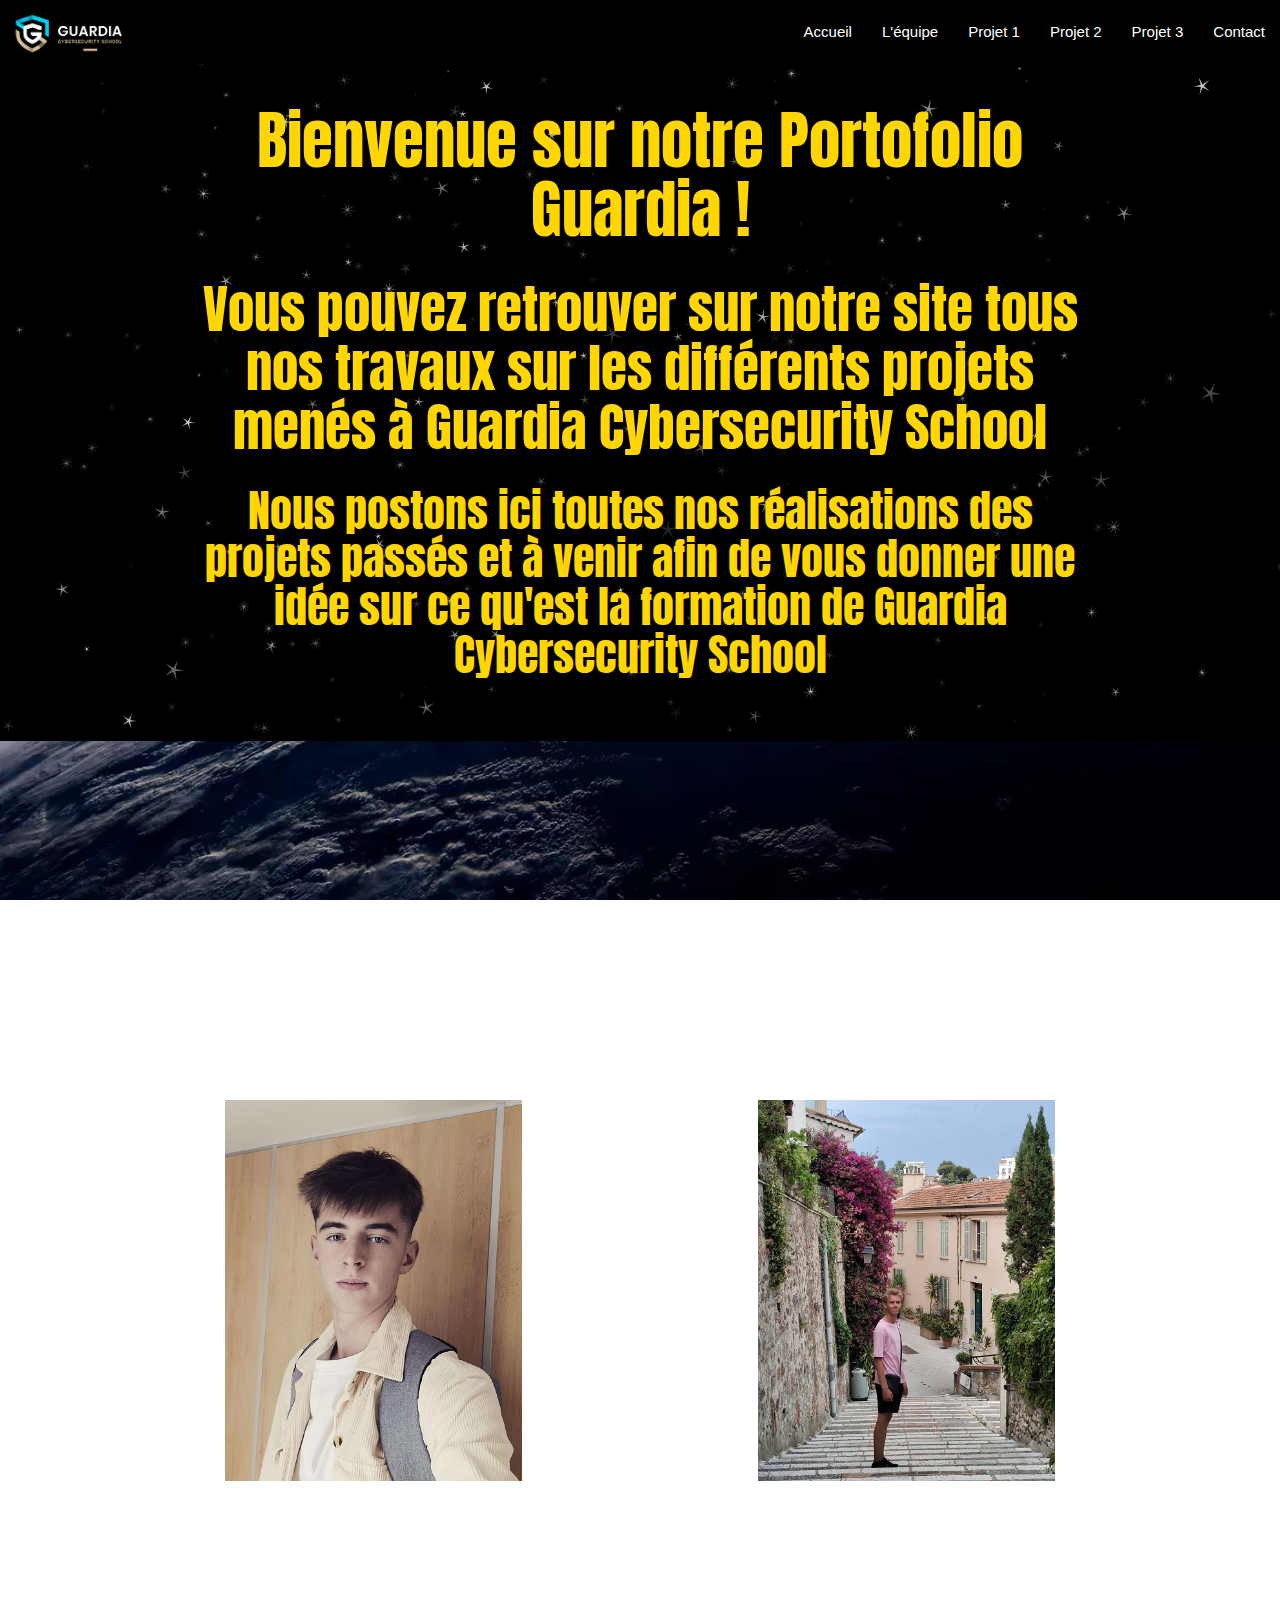
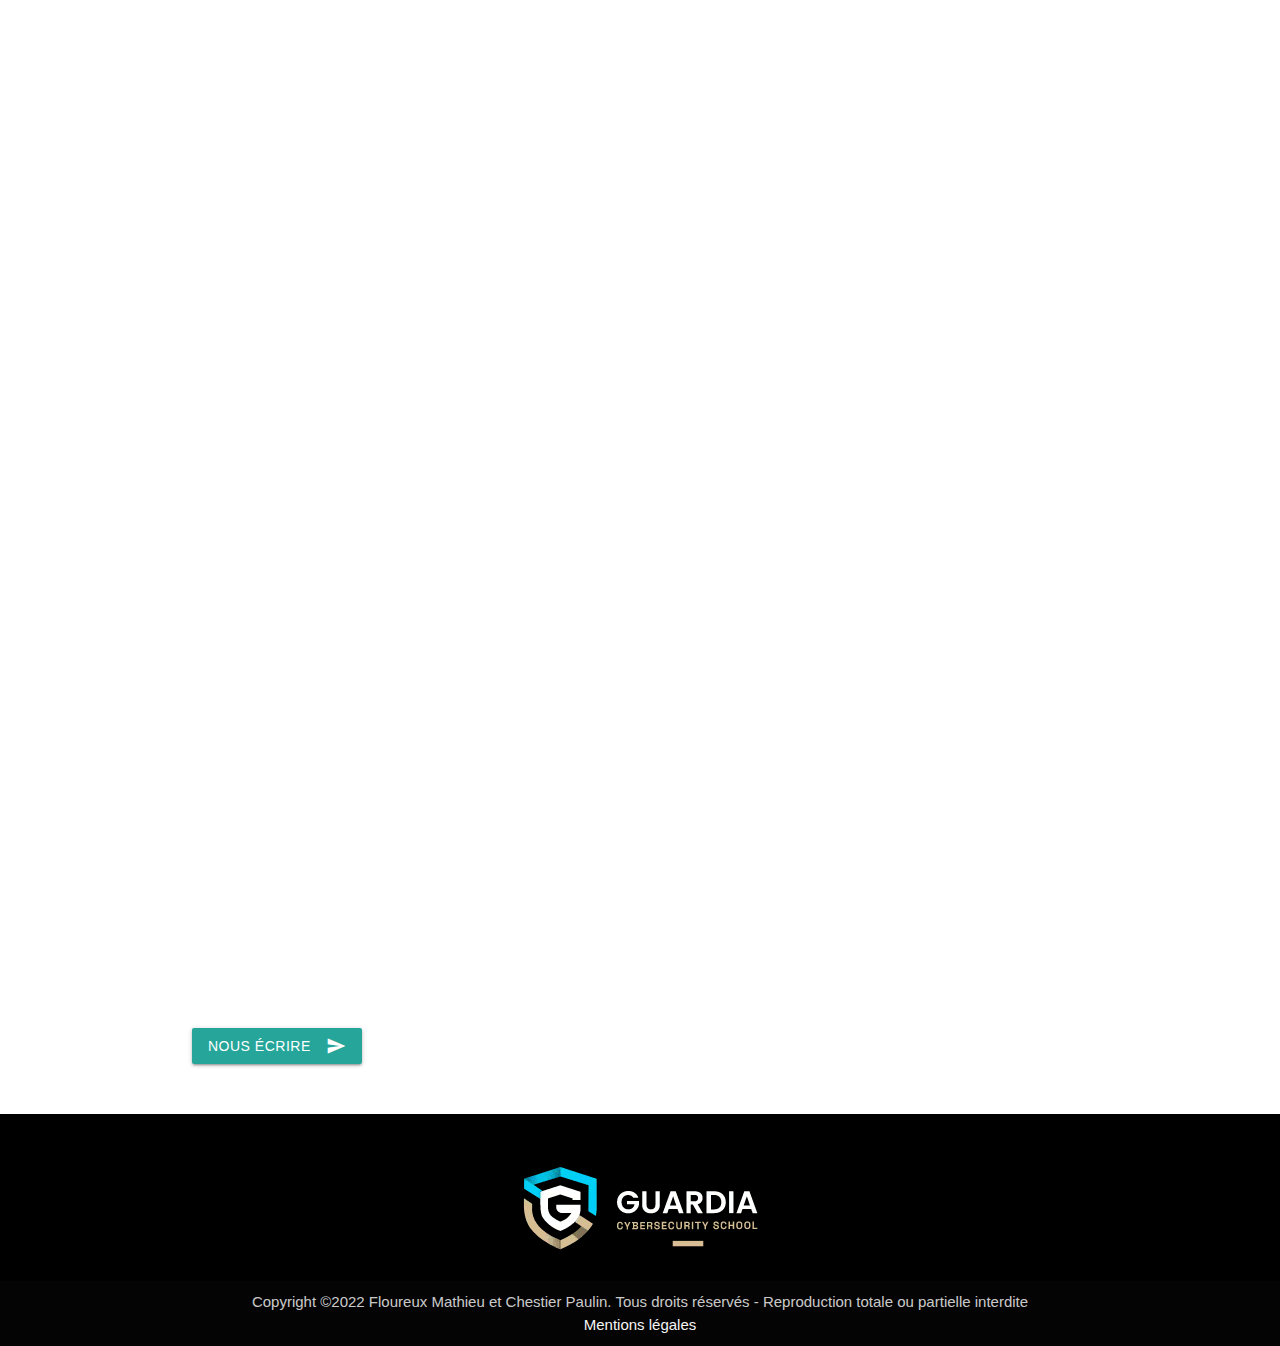
<file: html/index.html>
<!DOCTYPE html>
  <html lang="fr" dir="ltr">
    <head>
      <meta charset="UTF-8">
      <!--Import Google Icon Font-->
      <link href="https://fonts.googleapis.com/icon?family=Material+Icons" rel="stylesheet">
      <!--Import materialize.css-->
      <link type="text/css" rel="stylesheet" href="../css/materialize.css">
      <link rel="stylesheet" href="../css/style.css">
      <!--Let browser know website is optimized for mobile-->
      <meta name="viewport" content="width=device-width, initial-scale=1.0">
      <!--Google Font-->
      <link rel="preconnect" href="https://fonts.googleapis.com">
      <link rel="preconnect" href="https://fonts.gstatic.com" crossorigin>
      <link href="https://fonts.googleapis.com/css2?family=Passion+One&family=Prompt:wght@500&family=Rubik+Glitch&family=Secular+One&display=swap" rel="stylesheet">
      <link rel="stylesheet" href="https://cdnjs.cloudflare.com/ajax/libs/animate.css/4.1.1/animate.min.css">
      <link href="https://fonts.googleapis.com/css2?family=Anton&family=Passion+One&family=Prompt:wght@500&family=Rubik+Glitch&family=Secular+One&display=swap" rel="stylesheet">
      <title>Portofolio Guardia Cybersecurity School</title>
      <link rel="shortcut icon" href="../images/onglet.jpg">
    </head>

    <body>

      <!--Barre de navigation-->

      <div class="navbar-fixed">
        <nav>
          <div class="nav-wrapper">
            <a href="https://guardia.school/" target="_blank" class="brand-logo">
              <img src="../images/logo.png" alt="Logo Guardia Cybersecurity School">
            </a>
            <a href="#" data-target="mobile-demo" class="sidenav-trigger">
              <i class="material-icons">menu</i>
            </a>
            <ul class="right hide-on-med-and-down">
              <li>
                <a href="#scroll1">
                  Accueil
                </a>
              </li>
              <li>
                <a href="#scroll2">
                  L'équipe
                </a>
              </li>
              <li>
                <a href="../html/Projet1.html">
                  Projet 1
                </a>
              </li>
              <li>
                <a href="../html/Projet2.html">
                  Projet 2
                </a>
              </li>
              <li>
                <a href="../html/Projet3.html">
                  Projet 3
                </a>
              </li>
              <li>
                <a href="#scroll3">
                  Contact
                </a>
              </li>
            </ul>
          </div>
        </nav>
      </div>
      <ul class="sidenav" id="mobile-demo">
        <li>
          <a href="#scroll1">
            Accueil
          </a>
        </li>
        <li>
          <a href="#scroll2">
            L'équipe
          </a>
        </li>
        <li>
          <a href="../html/Projet1.html">
            Projet 1
          </a>
        </li>
        <li>
          <a href="../html/Projet2.html">
            Projet 2
          </a>
        </li>
        <li>
          <a href="../html/Projet3.html">
            Projet 3
          </a>
        </li>
        <li>
          <a href="#scroll3">
            Contact
          </a>
        </li>
      </ul>
      <!--Fin de la Barre de navigation-->

      <!--Contenu de la page : Partie 1 : Acceuil-->

      <div id="scroll1" class="home">
        <div class="container">
          <div class="font-effect-three-dimensional animate__animated animate__bounce animate__flipInX">
            <h1>
              Bienvenue sur notre Portofolio Guardia !
            </h1>
            <h2>
              Vous pouvez retrouver sur notre site tous nos travaux sur les différents projets menés à Guardia Cybersecurity School
            </h2>
            <h3>
              Nous postons ici toutes nos réalisations des projets passés et à venir afin de vous donner une idée sur ce qu'est la formation de Guardia Cybersecurity School
            </h3>
          </div>
          <br>
          <br>
        </div>
      </div>
      <!--Fin de la Partie 1-->

      <!--Contenu de la page : Partie 2 : L'équipe-->

      <div id="scroll2" class="team">
        <div class="title">
          <h2>
           Présentation de notre duo ABERRANT
          </h2>
        </div>
        <div class="row">
          <div class="col s6 m5 l3 offset-l2">
            <div class="paulin-mathieu">
              <img class="responsive-img" src="../images/paulin.jpg" onmouseover="this.src='../images/darkvador.jpg'" onmouseout="this.src='../images/paulin.jpg'" alt="Etudiant à Guardia Cybersecurity School">
              <p>
                Salut, je m'appelle Paulin Chestier et j'ai intégré Guardia Cybersecurity School en Octobre 2022 en première année de Bachelor. J'ai obtenu un BAC STI2D option SIN. Etant passionné de cybersécurité depuis de nombreuses années, j'ai
                décidé de me lancer dans cette voie. Après l'obtention de mon Bachelor, je souhaite poursuivre mes études en intégrant le Master of Science de chez Guardia.
                Ce parcours d'étude me permettrais de m'ouvrir au monde de la cyber en exerçant le métier d'hacker éthique.
              </p>
            </div>
          </div>
          <div class="col s6 m5 l3 offset-l2">
            <div class="paulin-mathieu">
              <img class="responsive-img" src="../images/mathieu.jpg" onmouseover="this.src='../images/Obiwan.jpg'" onmouseout="this.src='../images/mathieu.jpg'" alt="Etudiant à Guardia Cybersecurity School">
              <p>
                Salut, moi c'est Mathieu Floureux et j'ai intégré Guardia Cybersecurity School en Octobre 2022 en première année. J'ai un bac général, spécialités SES et Mathématiques. D'abord attiré par des études de commerce, j'ai finalement pris la décision de commencer des études dans le domaine de l'informatique et plus précisément en cybersécurité car c'est quelque chose qui m'a toujours fasciné et intéressé. Je souhaite obtenir un bachelor au bout de 3 années de formation puis un master en cybersécurité après 2 années supplémentaires à Guardia. Ce diplôme me permettrait de devenir pentester.
              </p>
            </div>
          </div>
        </div>
      </div>
      <!--Fin du contenu de la Partie 2-->

      <!--Contenu de la page : Partie 3 : Contact-->

      <div id="scroll3" class="contact">
        <div class="container">
          <div class="title">
            <h2>
              Contactez-nous !
            </h2>
            <h3>
              Notre équipe est à votre disposition pour répondre à toutes vos questions.
              N'hésitez donc pas à nous solliciter !
            </h3>
          </div>
          <div class="txt">
            <h4>
              Adresse
              <i class="small material-icons left">location_on</i>
            </h4>
            <p>
              Guardia Cybersecurity School
              <br>
              50 rue de Marseille
              <br>
              69007 LYON
            </p>
            <h4>
              Téléphone
              <i class="small material-icons left">local_phone</i>
            </h4>
            <p>
              +33 (0)6 70 49 73 78
              <br>
              +33 (0)7 88 69 60 04
            </p>
            <h4>
              Adresse e-mail
              <i class="small material-icons left">email</i>
            </h4>
            <p>
              pchestier@guardiaschool.fr
              <br>
              mfloureux@guardiaschool.fr
            </p>
            <div class="send">
              <button data-target="modal1" class="btn modal-trigger">
                Nous écrire
                <i class="material-icons right">send</i>
              </button>
              <div id="modal1" class="modal">
                <div class="modal-content">
                  <h4 class="fdc">Formulaire de Contact</h4>
                  <div class="row">
                    <form class="col s12">
                      <div class="row">
                        <div class="input-field col s6">
                          <input id="first_name" type="text" class="validate">
                          <label for="first_name">Prénom</label>
                        </div>
                        <div class="input-field col s6">
                          <input id="last_name" type="text" class="validate">
                          <label for="last_name">Nom</label>
                        </div>
                      </div>
                      <div class="row">
                        <div class="input-field col s12">
                          <input id="email" type="text" class="validate">
                          <label for="email">E-Mail</label>
                        </div>
                      </div>
                      <div class="row">
                        <div class="input-field col s12">
                          <input id="content" type="text" class="validate">
                          <label for="content">Message</label>
                        </div>
                      </div>
                    </form>
                  </div>
                </div>
                <div class="modal-footer">
                  <a href="#!" class="modal-close waves-effect waves-green btn-flat">Envoyer</a>
                </div>
              </div>
            </div>
          </div>
          <div class="map">
            <iframe src="https://www.google.com/maps/embed?pb=!1m18!1m12!1m3!1d2783.9923495010776!2d4.837179516210201!3d45.75129932226!2m3!1f0!2f0!3f0!3m2!1i1024!2i768!4f13.1!3m3!1m2!1s0x47f4eba84a581489%3A0x9a9dd43fcb553ea1!2sGuardia%20Cybersecurity%20School%20%3A%20%C3%A9cole%20de%20cybers%C3%A9curit%C3%A9!5e0!3m2!1sfr!2sfr!4v1669257763383!5m2!1sfr!2sfr" width="600" height="450" style="border:0;" allowfullscreen="" loading="lazy" referrerpolicy="no-referrer-when-downgrade">
            </iframe>
          </div>
        </div>
      </div>
      <!--Fin de la Partie 3-->

      <!--Pied de Page-->

      <footer class="page-footer">
        <div class="container">
          <a href="https://guardia.school/" target="_blank">
            <img src="../images/logo.png" alt="Logo Guardia Cybersecurity School">
          </a>
        </div>
        <div class="footer-copyright">
          <div class="container">
            Copyright ©2022 Floureux Mathieu et Chestier Paulin. Tous droits réservés - Reproduction totale ou partielle interdite
            <br>
            <a class="grey-text text-lighten-4 center" href="https://youtu.be/ptw2FLKXDQE" target="_blank">
              Mentions légales
            </a>
          </div>
        </div>
      </footer>
      <!--Fin du Pied de Page-->

      <!--JavaScript at end of body for optimized loading-->
      <script src="../js/jqueryjsmin.js"></script>
      <script src="../js/materialize.min.js"></script>
      <script src="../js/script.js"></script>
    </body>
  </html>
</file>
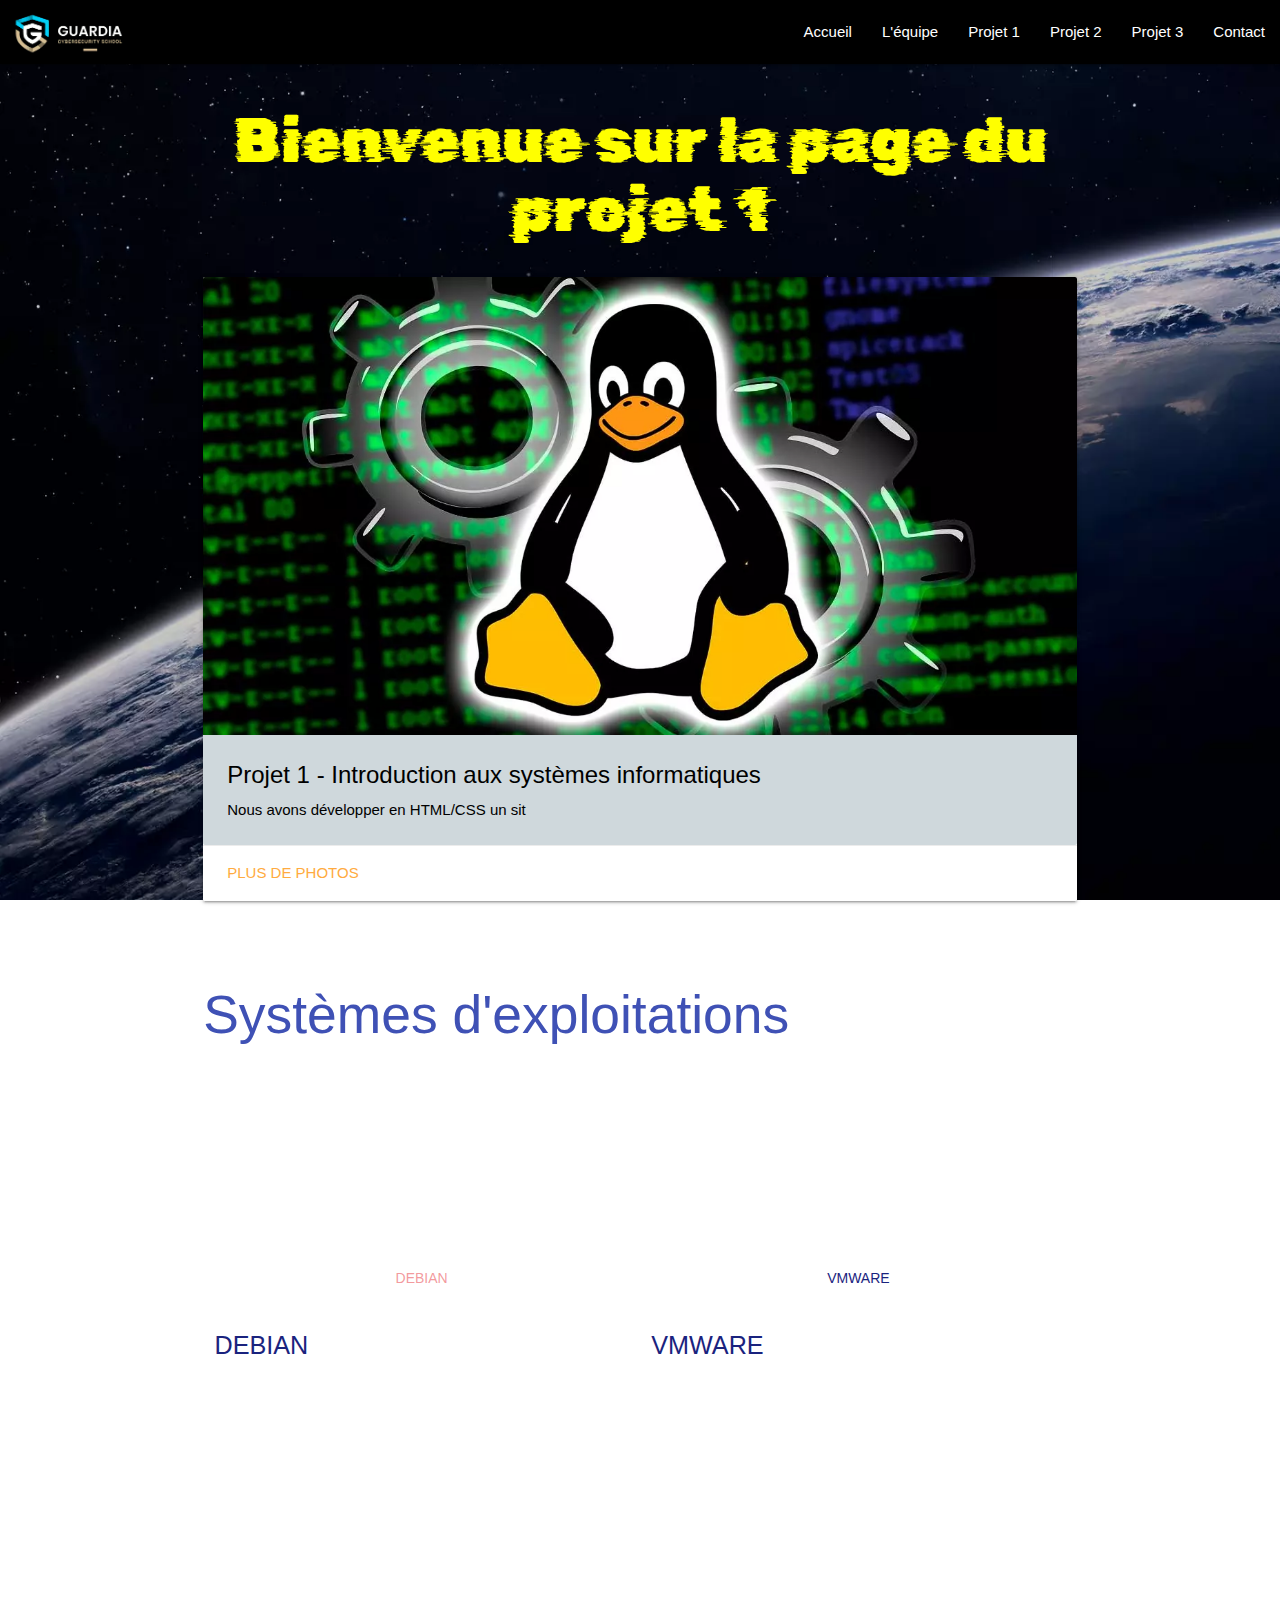
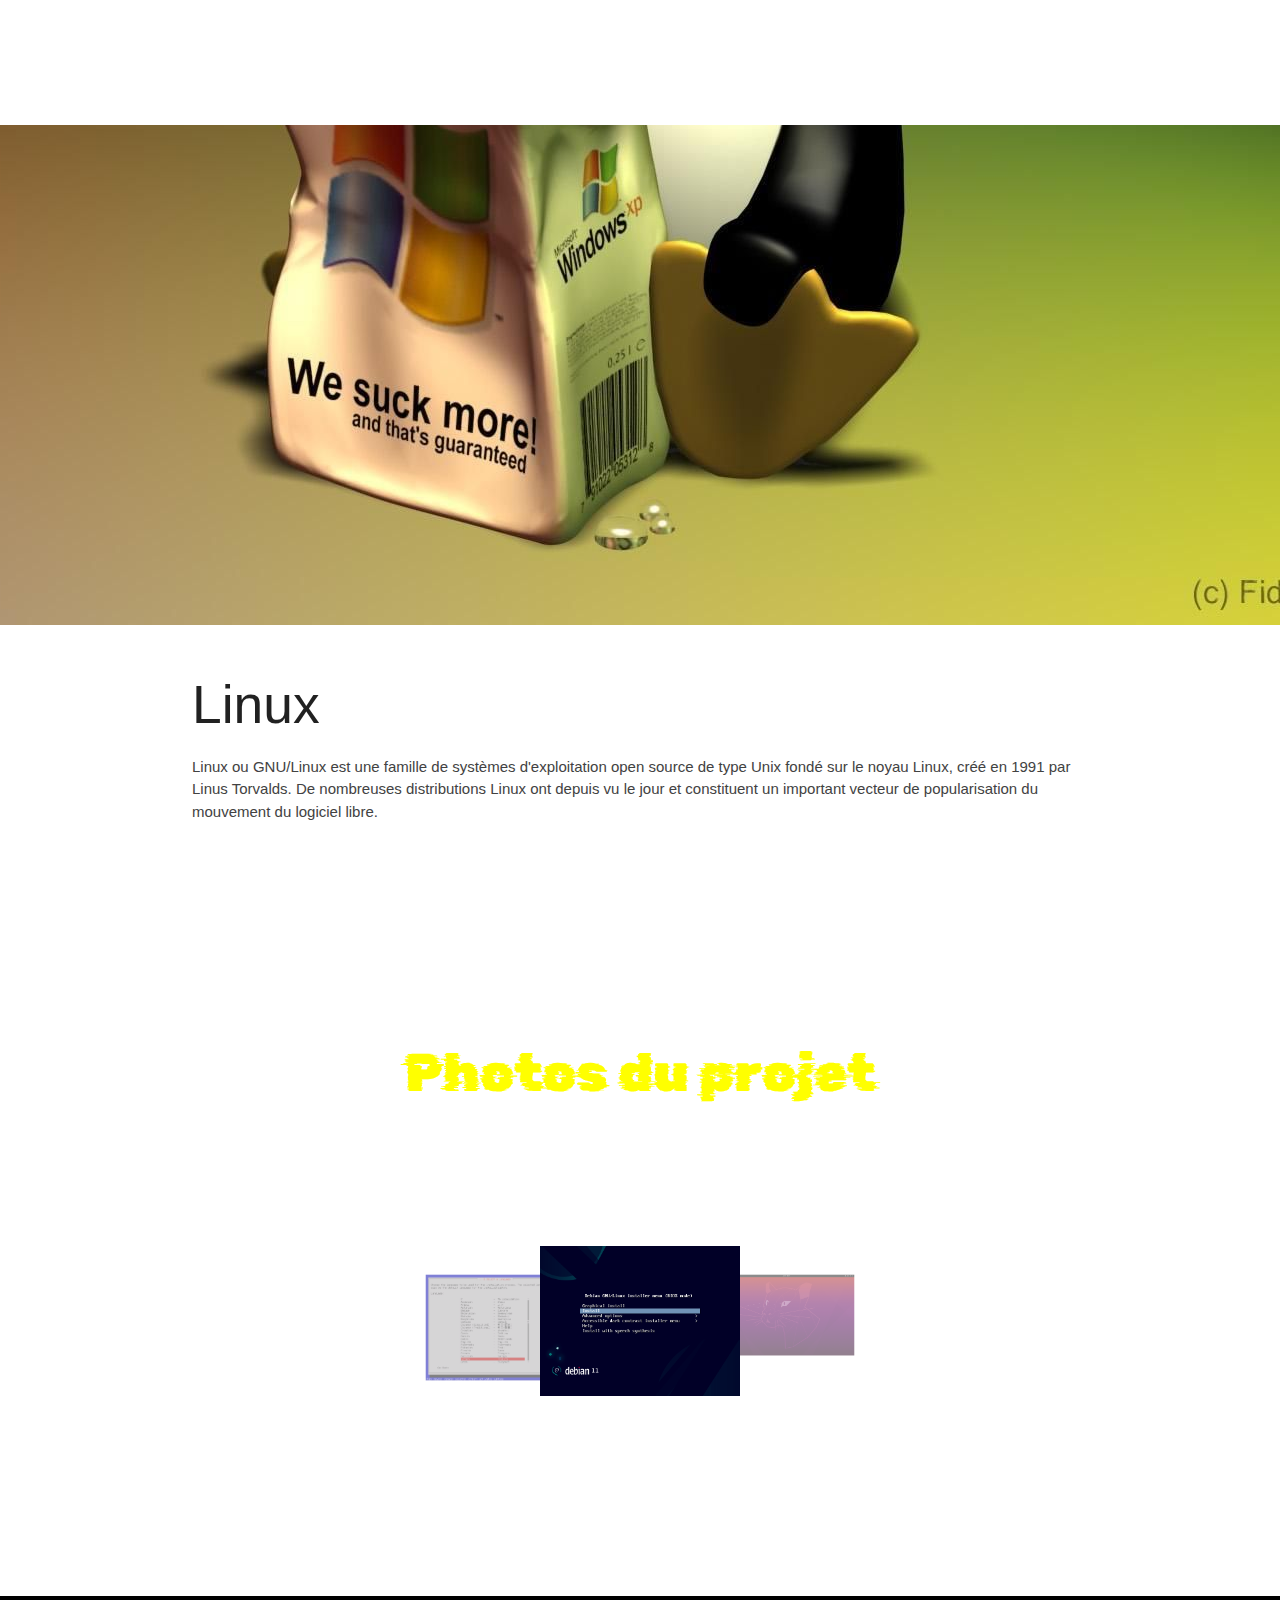
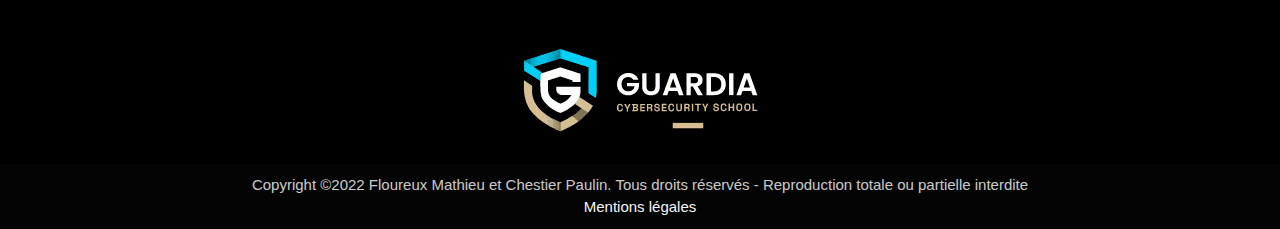
<file: html/Projet1.html>
<!DOCTYPE html>
<html lang="fr" dir="ltr">
  <head>
    <meta charset="UTF-8">
    <!--Import Google Icon Font-->
    <link href="https://fonts.googleapis.com/icon?family=Material+Icons" rel="stylesheet">
    <!--Import materialize.css-->
    <link type="text/css" rel="stylesheet" href="../css/materialize.css">
    <link rel="stylesheet" href="../css/projet.css">
    <!--Let browser know website is optimized for mobile-->
    <meta name="viewport" content="width=device-width, initial-scale=1.0">
    <!--Google Font-->
    <link rel="preconnect" href="https://fonts.googleapis.com">
    <link rel="preconnect" href="https://fonts.gstatic.com" crossorigin>
    <link href="https://fonts.googleapis.com/css2?family=Passion+One&family=Rubik+Glitch&family=Secular+One&display=swap" rel="stylesheet">
    <link rel="stylesheet" href="https://cdnjs.cloudflare.com/ajax/libs/animate.css/4.1.1/animate.min.css">
    <title>Projet 1 Guardia Cybersecurity School</title>
    <link rel="shortcut icon" href="../images/onglet.jpg">
  </head>

  <body>

    <!--Barre de navigation-->

    <div class="navbar-fixed">
      <nav>
        <div class="nav-wrapper">
          <a href="https://guardia.school/" target="_blank" class="brand-logo">
            <img class="responsive-img" src="../images/logo.png" alt="Logo Guardia Cybersecurity School">
          </a>
          <a href="#" data-target="mobile-demo" class="sidenav-trigger">
            <i class="material-icons">menu</i>
          </a>
          <ul class="right hide-on-med-and-down">
            <li>
              <a href="../html/index.html">
                Accueil
              </a>
            </li>
            <li>
              <a href="index.html#scroll2">
                L'équipe
              </a>
            </li>
            <li>
              <a href="#">
                Projet 1
              </a>
            </li>
            <li>
              <a href="../html/Projet2.html">
                Projet 2
              </a>
            </li>
            <li>
              <a href="../html/Projet3.html">
                Projet 3
              </a>
            </li>
            <li>
              <a href="index.html#scroll3">
                Contact
              </a>
            </li>
          </ul>
        </div>
      </nav>
    </div>
    <ul class="sidenav" id="mobile-demo">
      <li>
        <a href="../html/index.html">
          Accueil
        </a>
      </li>
      <li>
        <a href="index.html#scroll2">
          L'équipe
        </a>
      </li>
      <li>
        <a href="#">
          Projet 1
        </a>
      </li>
      <li>
        <a href="../html/Projet2.html">
          Projet 2
        </a>
      </li>
      <li>
        <a href="../html/Projet3.html">
          Projet 3
        </a>
      </li>
      <li>
        <a href="index.html#scroll3">
          Contact
        </a>
      </li>
    </ul>
    <!--Fin de la Barre de navigation-->

    <div class="container">
      <div class="title">
        <h1 class="animate__animated animate__rubberBand animate__delay-1s">
          Bienvenue sur la page du projet 1
        </h1>
      </div>

    <!--Cards-->

      <div class="row">
        <div class="col s12 ">
          <div class="card">
            <div class="card-image">
              <img src="../images/linux.jpg" alt="Linux, utilisé par Guardia Cybersecurity School">
            </div>
            <div class="card-content">
              <span class="card-title">
                Projet 1 - Introduction aux systèmes informatiques
              </span>
              <p class="animate-text">
                Nous avons développer en HTML/CSS un site web. Notre site comporte : un menu de navigation entre les différentes pages / parties du site,
                une introduction résumant le concept du jeu, des photos / images / screenshots du jeu, une description du jeu, les principales règles du jeu, un bouton qui redirige sur la page officielle du jeu, un formulaire de contact, une vidéo de gameplay du jeu issue de Youtube via un “embed”, un design soigné et cohérent, des polices de caractères spéciales grâce à “Google Font”.
              </p>
            </div>
            <div class="card-action">
              <div class="color-card">
                <a href="#scroll1">
                  Plus de photos
                </a>
              </div>
            </div>
          </div>
        </div>
      </div>
    </div>

    <!--Container-->

    <section class="container section">
      <div class="row">
        <div class="col s12 ">
          <h2 class="indigo-text text darken-4">
            Systèmes d'exploitations
          </h2>
          <div class="text">
          <p>En informatique, un système d'exploitation (souvent appelé OS — de l'anglais operating system) est un ensemble de programmes qui dirige l'utilisation des ressources d'un ordinateur par des logiciels applicatifs1.
            Il reçoit des demandes d'utilisation des ressources de l'ordinateur — ressources de stockage des mémoires (par exemple des accès à la mémoire vive, aux disques durs), ressources de calcul du processeur central, ressources de communication vers des périphériques (pour parfois demander des ressources de calcul au GPU par exemple ou tout autre carte d'extension) ou via le réseau — de la part des logiciels applicatifs. Le système d'exploitation gère les demandes ainsi que les ressources nécessaires évitant les interférences entre les logiciels.</p>
          <p>Nous utiliserons dan snotre projet le système d'exploitation Linux</p>
          </div>
        </div>
        <div class="col s12  offset-12">
          <ul class="tabs">
            <li class="tab col s6">
            <a href="https://www.debian.org/download" target="_BLANK" class="indigo-text-darken-4">
              Debian
            </a>
            </li>
            <li class="tab col s6">
            <a href="https://customerconnect.vmware.com/fr/downloads/details?downloadGroup=WKST-PLAYER-1624&productId=1039&rPId=91445" target="_BLANK" class="indigo-text text-darken-4">
              VMware
            </a>
            </li>
          </ul>
          <div class="col s6" id="debian">
            <p class="flow-text indigo-text text-darken-4">
              DEBIAN
            </p>
            <div class="text">
            <p>
              Debian  (également connu sous le nom Debian GNU/Linux) est un système d’exploitation Linux3 composée exclusivement de logiciels libres, développé par le Debian Project.
              Debian réunit autour d'un noyau de système d'exploitation de nombreux éléments développés indépendamment les uns des autres, pour plusieurs architectures matérielles.
              Ces éléments, programmes de base complétant le noyau et logiciels applicatifs, se présentent sous forme de « paquets » qui peuvent être installés en fonction des besoins.
            </p>
            <p>
              Nous avons configurer un serveur Debian en gérant les droits sudo, nous avons également gérer les différents gestionnaires de paquets.
            </p>
            </div>
          </div>
          <div class="col s6" id="vmware">
            <p class="flow-text indigo-text text-darken-4">
              VMWARE
            </p>
            <div class="text">
              <p>
                VMware est une société informatique américaine fondée en 1998, filiale d'EMC Corporation depuis 2004, qui propose plusieurs produits propriétaires liés à la virtualisation d'architectures x86. C'est aussi par extension le nom d'une gamme de logiciels de virtualisation
              </p>
              <p>
                Nous avons mis en place un machine virtuelle, après avoir installé le logiciel VMware, nous avons donc pu exécuter le système d'exploitation sous linux.
              </p>
            </div>
          </div>
        </div>
      </div>
    </section>

    <!--Parallax-->

    <div class="parallax-container">
      <div class="parallax">
        <img src="../images/lin.jpg" alt="Pingouin Linux et logo windows Parralax Guardia Cybersecurity School">
      </div>
    </div>
    <div class="section white">
      <div class="row container">
        <h2 class="header">
          Linux
        </h2>
        <p class="grey-text text-darken-3 lighten-3">
          Linux ou GNU/Linux est une famille de systèmes d'exploitation open source de type Unix fondé sur le noyau Linux, créé en 1991 par Linus Torvalds. De nombreuses distributions Linux ont depuis vu le jour et constituent un important vecteur de popularisation du mouvement du logiciel libre.
        </p>
      </div>
    </div>
    <br>
    <br>
    <br>
    <br>
    <br>
    <br>
    <div id="scroll1" class="title">
      <h2>
        Photos du projet
      </h2>
    </div>
    <br>

    <!--Carousel-->
      <div class="carousel">
        <a class="carousel-item" href="#one!">
          <img src="../images/debian.jpg" alt="photo 1 projet 1 Guardia Cybersecurity School">
        </a>
        <a class="carousel-item" href="#two!">
          <img src="../images/ubuntu.jpg" alt="photo 2 projet 1 Guardia Cybersecurity School">
        </a>
        <a class="carousel-item" href="#three!">
          <img src="../images/ssh.jpg" alt="photo 3 projet 1 Guardia Cybersecurity School">
        </a>
        <a class="carousel-item" href="#four!">
          <img src="../images/config.jpg" alt="photo 4 projet 1 Guardia Cybersecurity School">
        </a>
      </div>

      <!--Pied de Page-->

      <footer class="page-footer">
        <div class="container">
          <a href="https://guardia.school/" target="_blank">
            <img src="../images/logo.png" alt="Logo Guardia Cybersecurity School">
          </a>
        </div>
        <div class="footer-copyright">
          <div class="container">
            Copyright ©2022 Floureux Mathieu et Chestier Paulin. Tous droits réservés - Reproduction totale ou partielle interdite
            <br>
            <a class="grey-text text-lighten-4 center" href="https://youtu.be/ptw2FLKXDQE" target="_blank">
              Mentions légales
            </a>
          </div>
        </div>
      </footer>
      <!--Fin du Pied de Page-->

      <!-- Compiled and minified JavaScript -->
      <!--JavaScript at end of body for optimized loading-->
      <script src="../js/jqueryjsmin.js"></script>
      <script src="../js/materialize.min.js"></script>
      <script src="../js/script.js"></script>

  </body>

</html>
</file>
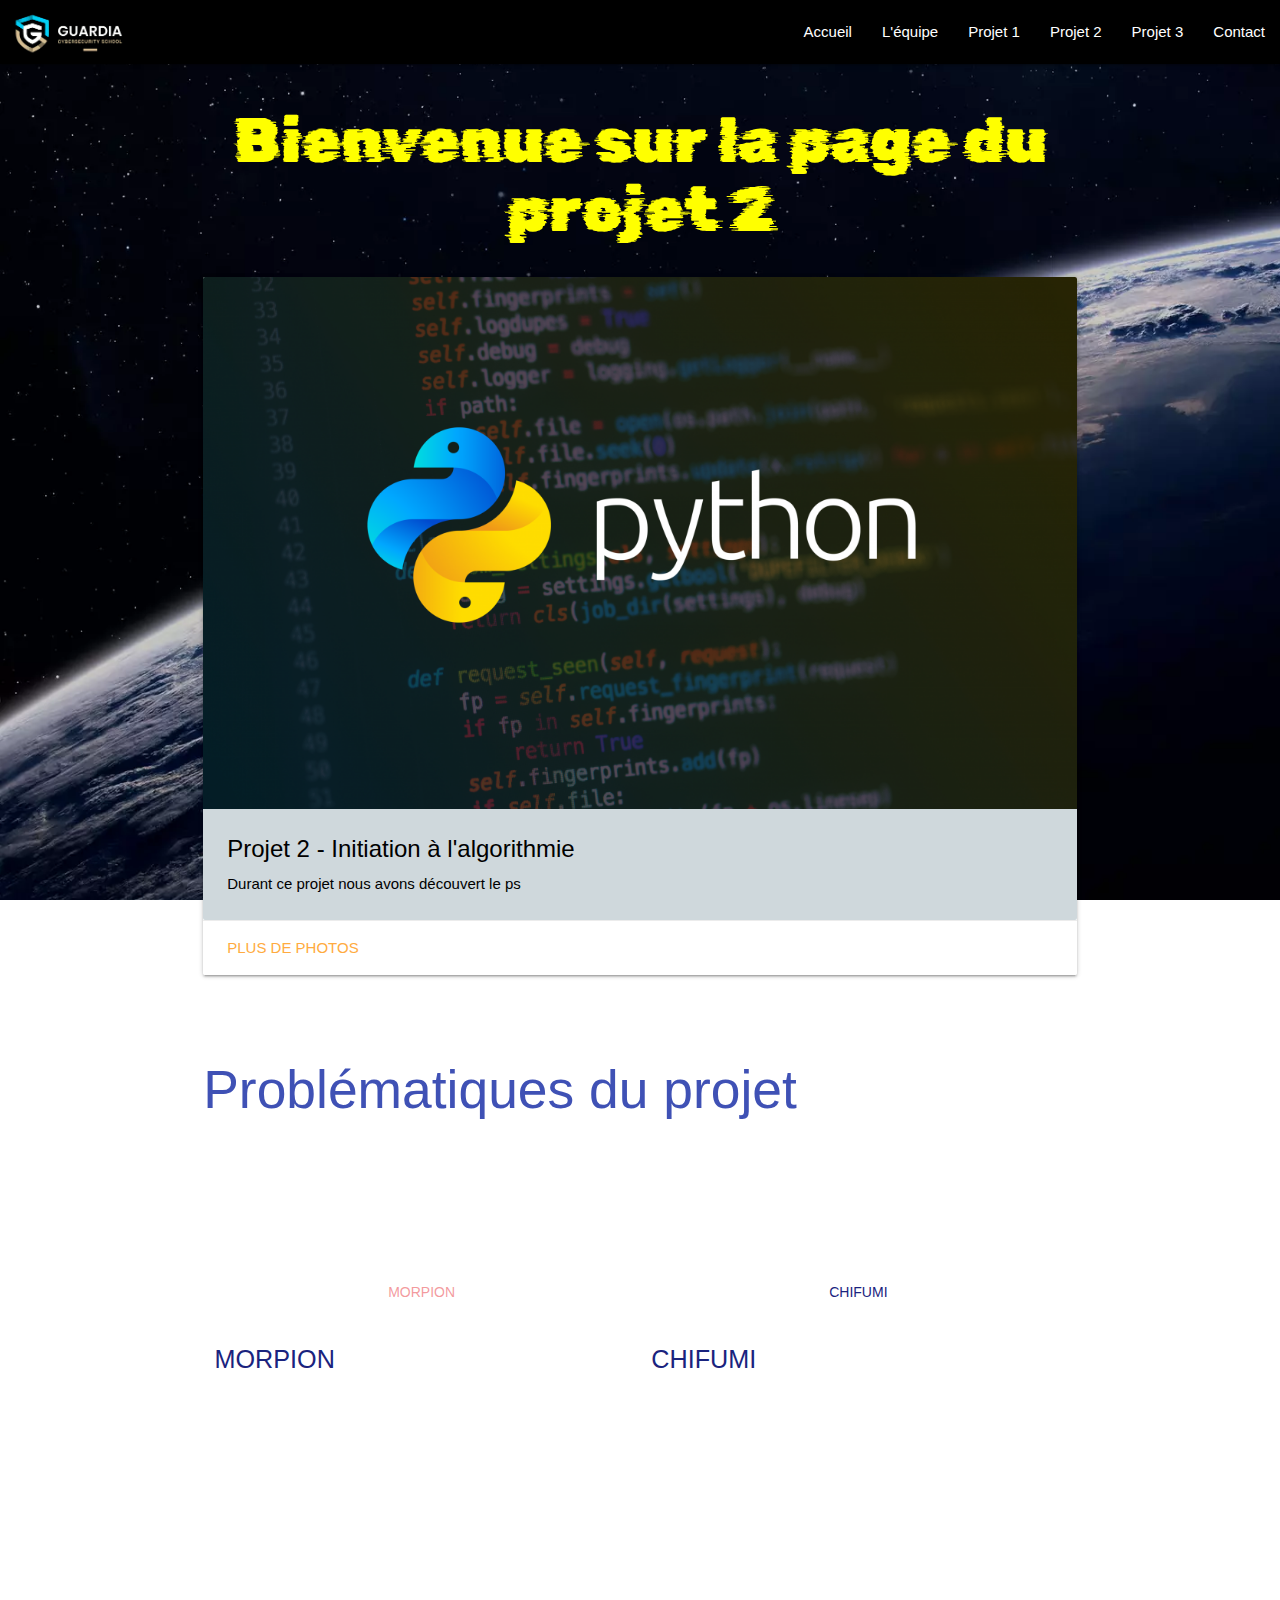
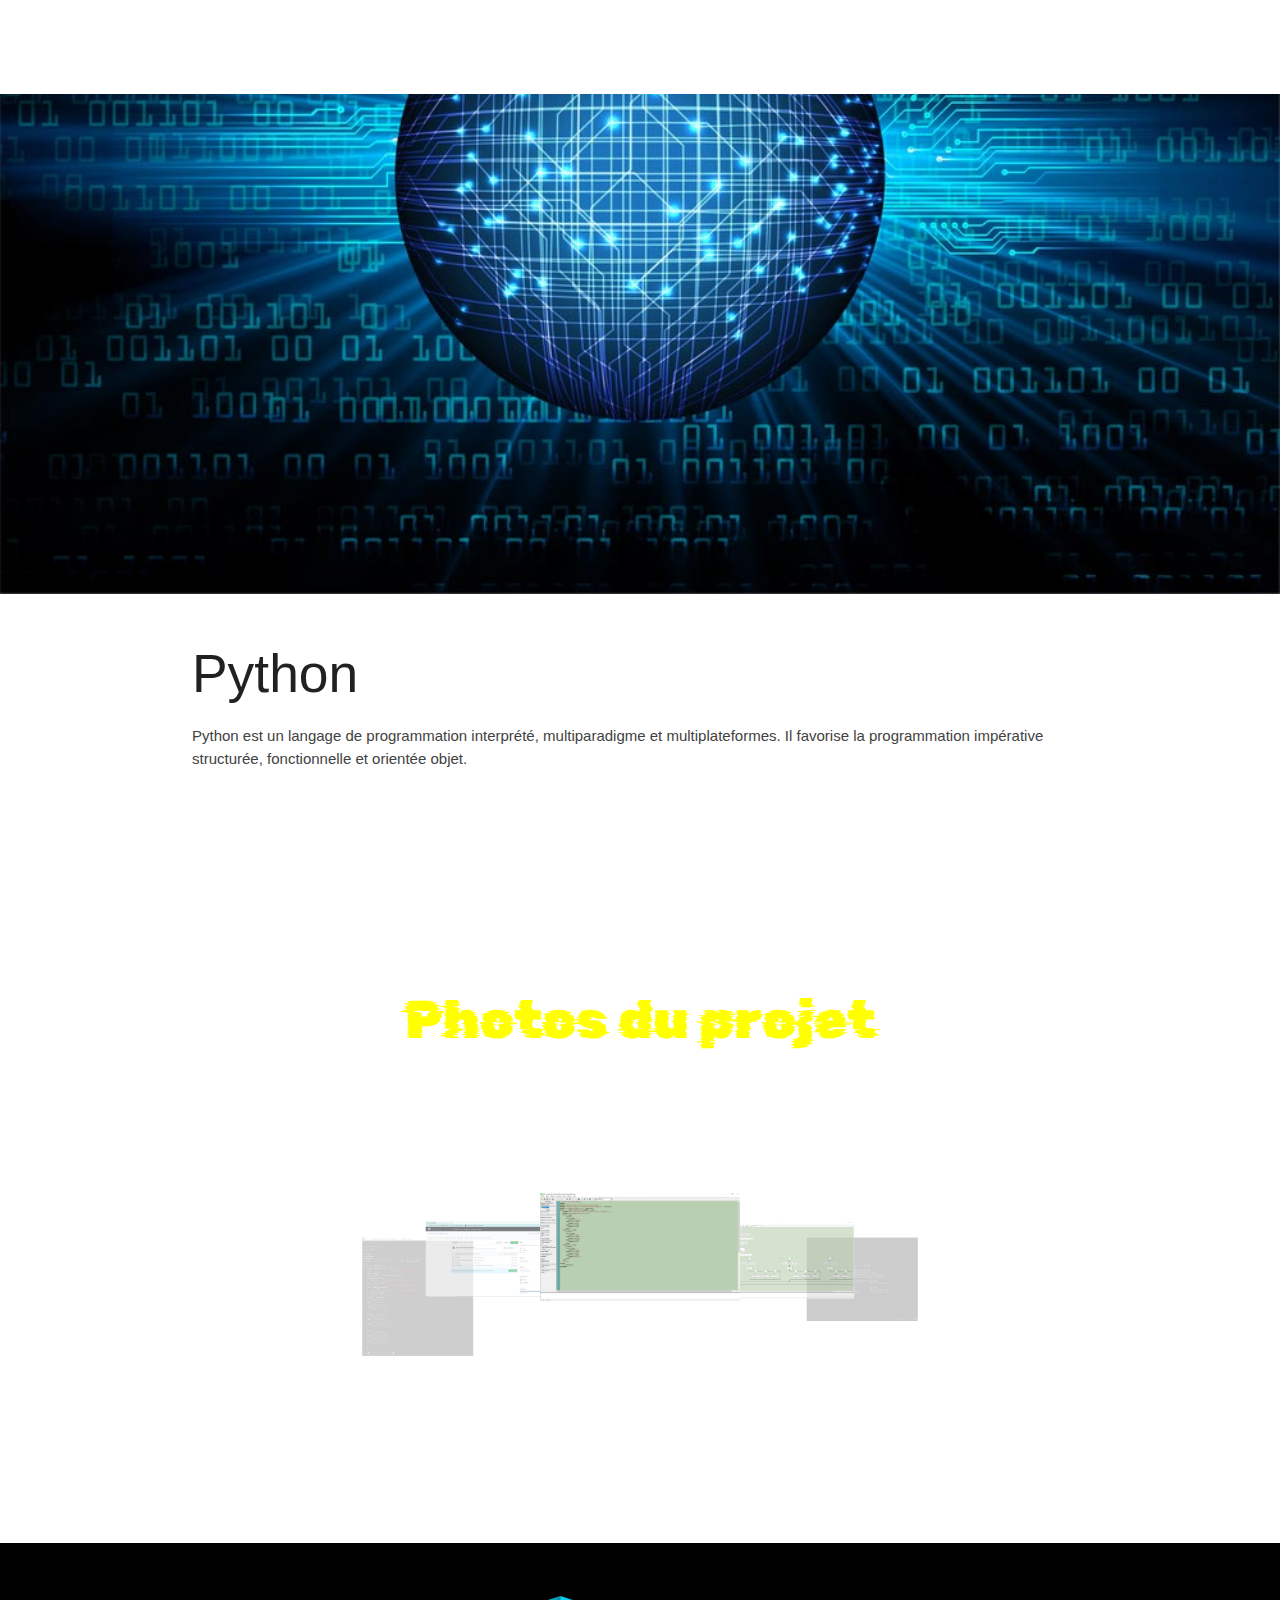
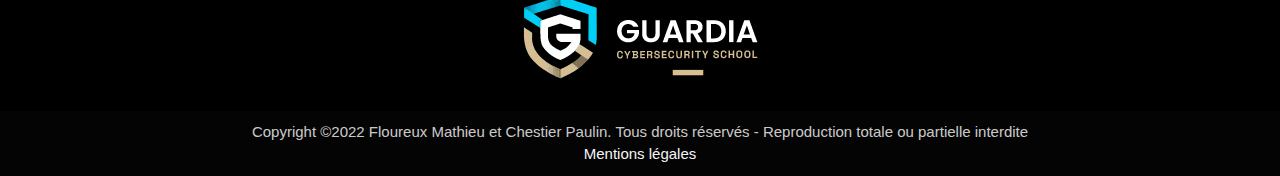
<file: html/Projet2.html>
<!DOCTYPE html>
<html lang="fr" dir="ltr">
  <head>
    <meta charset="UTF-8">
    <!--Import Google Icon Font-->
    <link href="https://fonts.googleapis.com/icon?family=Material+Icons" rel="stylesheet">
    <!--Import materialize.css-->
    <link type="text/css" rel="stylesheet" href="../css/materialize.css">
    <link rel="stylesheet" href="../css/projet.css">
    <!--Let browser know website is optimized for mobile-->
    <meta name="viewport" content="width=device-width, initial-scale=1.0">
    <!--Google Font-->
    <link rel="preconnect" href="https://fonts.googleapis.com">
    <link rel="preconnect" href="https://fonts.gstatic.com" crossorigin>
    <link href="https://fonts.googleapis.com/css2?family=Passion+One&family=Rubik+Glitch&family=Secular+One&display=swap" rel="stylesheet">
    <link rel="stylesheet" href="https://cdnjs.cloudflare.com/ajax/libs/animate.css/4.1.1/animate.min.css">
    <title>Projet 2 Guardia Cybersecurity School</title>
    <link rel="shortcut icon" href="../images/onglet.jpg">
  </head>

  <body>

    <!--Barre de navigation-->

    <div class="navbar-fixed">
      <nav>
        <div class="nav-wrapper">
          <a href="https://guardia.school/" target="_blank" class="brand-logo">
            <img src="../images/logo.png" alt="Logo Guardia Cybersecurity School">
          </a>
          <a href="#" data-target="mobile-demo" class="sidenav-trigger">
            <i class="material-icons">menu</i>
          </a>
          <ul class="right hide-on-med-and-down">
            <li>
              <a href="../html/index.html">
                Accueil
              </a>
            </li>
            <li>
              <a href="index.html#scroll2">
                L'équipe
              </a>
            </li>
            <li>
              <a href="../html/Projet1.html">
                Projet 1
              </a>
            </li>
            <li>
              <a href="#">
                Projet 2
              </a>
            </li>
            <li>
              <a href="../html/Projet3.html">
                Projet 3
              </a>
            </li>
            <li>
              <a href="index.html#scroll3">
                Contact
              </a>
            </li>
          </ul>
        </div>
      </nav>
    </div>
    <ul class="sidenav" id="mobile-demo">
      <li>
        <a href="../html/index.html">
          Accueil
        </a>
      </li>
      <li>
        <a href="index.html#scroll2">
          L'équipe
        </a>
      </li>
      <li>
        <a href="../html/Projet1.html">
          Projet 1
        </a>
      </li>
      <li>
        <a href="#">
          Projet 2
        </a>
      </li>
      <li>
        <a href="../html/Projet3.html">
          Projet 3
        </a>
      </li>
      <li>
        <a href="index.html#scroll3">
          Contact
        </a>
      </li>
    </ul>
    <!--Fin de la Barre de navigation-->

      <div class="container">
        <div class="title">
          <h1 class="animate__animated animate__rubberBand animate__delay-1s">
            Bienvenue sur la page du projet 2
          </h1>
        </div>

      <!--Cards-->

        <div class="row">
          <div class="col s12">
            <div class="card">
              <div class="card-image">
                <img src="../images/python.jpg" alt="Python, utilisé par Guardia Cybersecurity School">
              </div>
              <div class="card-content">
                <span class="card-title">
                  Projet 2 - Initiation à l'algorithmie
                </span>
                <p class="animate-text">
                  Durant ce projet nous avons découvert le pseudo-code, nous avons créé différents algorithmes sur LARP et sur papier pour comprendre comment  créer des structures conditionnelles, comment penser un logiciel et à terme,  comment penser un jeu. A la fin de la première semaine nous étions capable de créer un algorithme reprenant le jeu du Pierre Feuille Ciseau.
                  Puis nous avons appris le fonctionnement de Python, nous avons  translaté nos pseudo-codes du PFC en Python, et on a donc développé notre premier jeu en Python. Ensuite nous avons créé un jeu du morpion.
                </p>
              </div>
              <div class="card-action">
                <a href="#scroll1">
                  Plus de photos
                </a>
              </div>
            </div>
          </div>
        </div>
      </div>

    <!--Container-->

    <section class="container section">
      <div class="row">
        <div class="col s12">
          <h2 class="indigo-text text darken-4">
            Problématiques du projet
          </h2>
          <div class="text">
          <p>
            ● Comprendre comment rédiger un algorithme.
            <br>
            ● Comprendre comment interagir avec votre machine.
            <br>
            ● Éviter les mauvaises pratiques.
            <br>
            ● Avoir connaissance des bases pour être un bon programmeur.
            <br>
            ● Créer sa première interface graphique.
          </p>
          </div>
        </div>
        <div class="col s12  offset-12">
          <ul class="tabs">
            <li class="tab col s6">
            <a href="https://papergames.io/fr/morpion" target="_BLANK" class="indigo-text-darken-4">
              MORPION
            </a>
            </li>
            <li class="tab col s6">
            <a href="https://chifoumi.app/fr/" target="_BLANK" class="indigo-text text-darken-4">
              CHIFUMI
            </a>
            </li>
          </ul>
          <div class="col s6" id="debian">
            <p class="flow-text indigo-text text-darken-4">
              MORPION
            </p>
            <div class="text">
            <p>
              Le Morpion, également appelé Tic-Tac-Toe se joue sur une grille carrée de 3x3 cases. Deux joueurs, vous et l'ordinateur s'affrontent. Ils doivent remplir chacun à leur tour une case de la grille avec le symbole qui leur est attribué : O ou X.
              Le gagnant est celui qui arrive à aligner trois symboles identiques, horizontalement, verticalement ou en diagonale.
            </p>
            <p>
              Nous avons configurer un serveur Debian en gérant les droits sudo, nous avons également gérer les différents gestionnaires de paquets.
            </p>
            </div>
          </div>
          <div class="col s6" id="vmware">
            <p class="flow-text indigo-text text-darken-4">
              CHIFUMI
            </p>
            <div class="text">
              <p>
                Pierre-papier-ciseaux est un jeu effectué avec les mains et opposant deux joueurs. Il possède de nombreux noms alternatifs, notamment en variant l'ordre des termes ou en remplaçant certains mots comme « papier » par « feuille » ou « pierre » par « caillou » ou « roche ». Le terme chifoumi est également une appellation courante.
                D'autres noms existent en fonction des variantes du jeu.
              </p>
              <p>
                Nous avons mis en place un machine virtuelle, après avoir installé le logiciel VMware, nous avons donc pu exécuter le système d'exploitation sous linux.
              </p>
            </div>
          </div>
        </div>
      </div>
    </section>

    <!--Parallax-->

    <div class="parallax-container">
      <div class="parallax">
        <img src="../images/algo.jpg" alt="Représentation d'un algorithme par Guardia Cybersecurity School">
      </div>
    </div>
    <div class="section white">
      <div class="row container">
        <h2 class="header">
          Python
        </h2>
        <p class="grey-text text-darken-3 lighten-3">
          Python est un langage de programmation interprété, multiparadigme et multiplateformes. Il favorise la programmation impérative structurée, fonctionnelle et orientée objet.
        </p>
      </div>
    </div>
    <br>
    <br>
    <br>
    <br>
    <br>
    <br>
    <div id="scroll1" class="title">
      <h2>
        Photos du projet
      </h2>
    </div>
    <br>

    <!--Carousel-->
      <div class="carousel">
        <a class="carousel-item" href="#one!">
          <img src="../images/pseudo-code.jpg" alt="photo 1 projet 2 Guardia Cybersecurity School">
        </a>
        <a class="carousel-item" href="#two!">
          <img src="../images/organigramme.jpg" alt="photo 2 projet 2 Guardia Cybersecurity School">
        </a>
        <a class="carousel-item" href="#three!">
          <img src="../images/vim.jpg" alt="photo 3 projet 2 Guardia Cybersecurity School">
        </a>
        <a class="carousel-item" href="#four!">
          <img src="../images/code-pfc.jpg" alt="photo 4 projet 2 Guardia Cybersecurity School">
        </a>
        <a class="carousel-item" href="#five!">
          <img src="../images/github.jpg" alt="photo 5 projet 2 Guardia Cybersecurity School">
        </a>
      </div>

      <!--Pied de Page-->

      <footer class="page-footer">
        <div class="container">
          <a href="https://guardia.school/" target="_blank">
            <img src="../images/logo.png" alt="Logo Guardia Cybersecurity School">
          </a>
        </div>
        <div class="footer-copyright">
          <div class="container">
            Copyright ©2022 Floureux Mathieu et Chestier Paulin. Tous droits réservés - Reproduction totale ou partielle interdite
            <br>
            <a class="grey-text text-lighten-4 center" href="https://youtu.be/ptw2FLKXDQE" target="_blank">
              Mentions légales
            </a>
          </div>
        </div>
      </footer>
      <!--Fin du Pied de Page-->

      <!-- Compiled and minified JavaScript -->
      <!--JavaScript at end of body for optimized loading-->
      <script src="../js/jqueryjsmin.js"></script>
      <script src="../js/materialize.min.js"></script>
      <script src="../js/script.js"></script>

  </body>

</html>
</file>
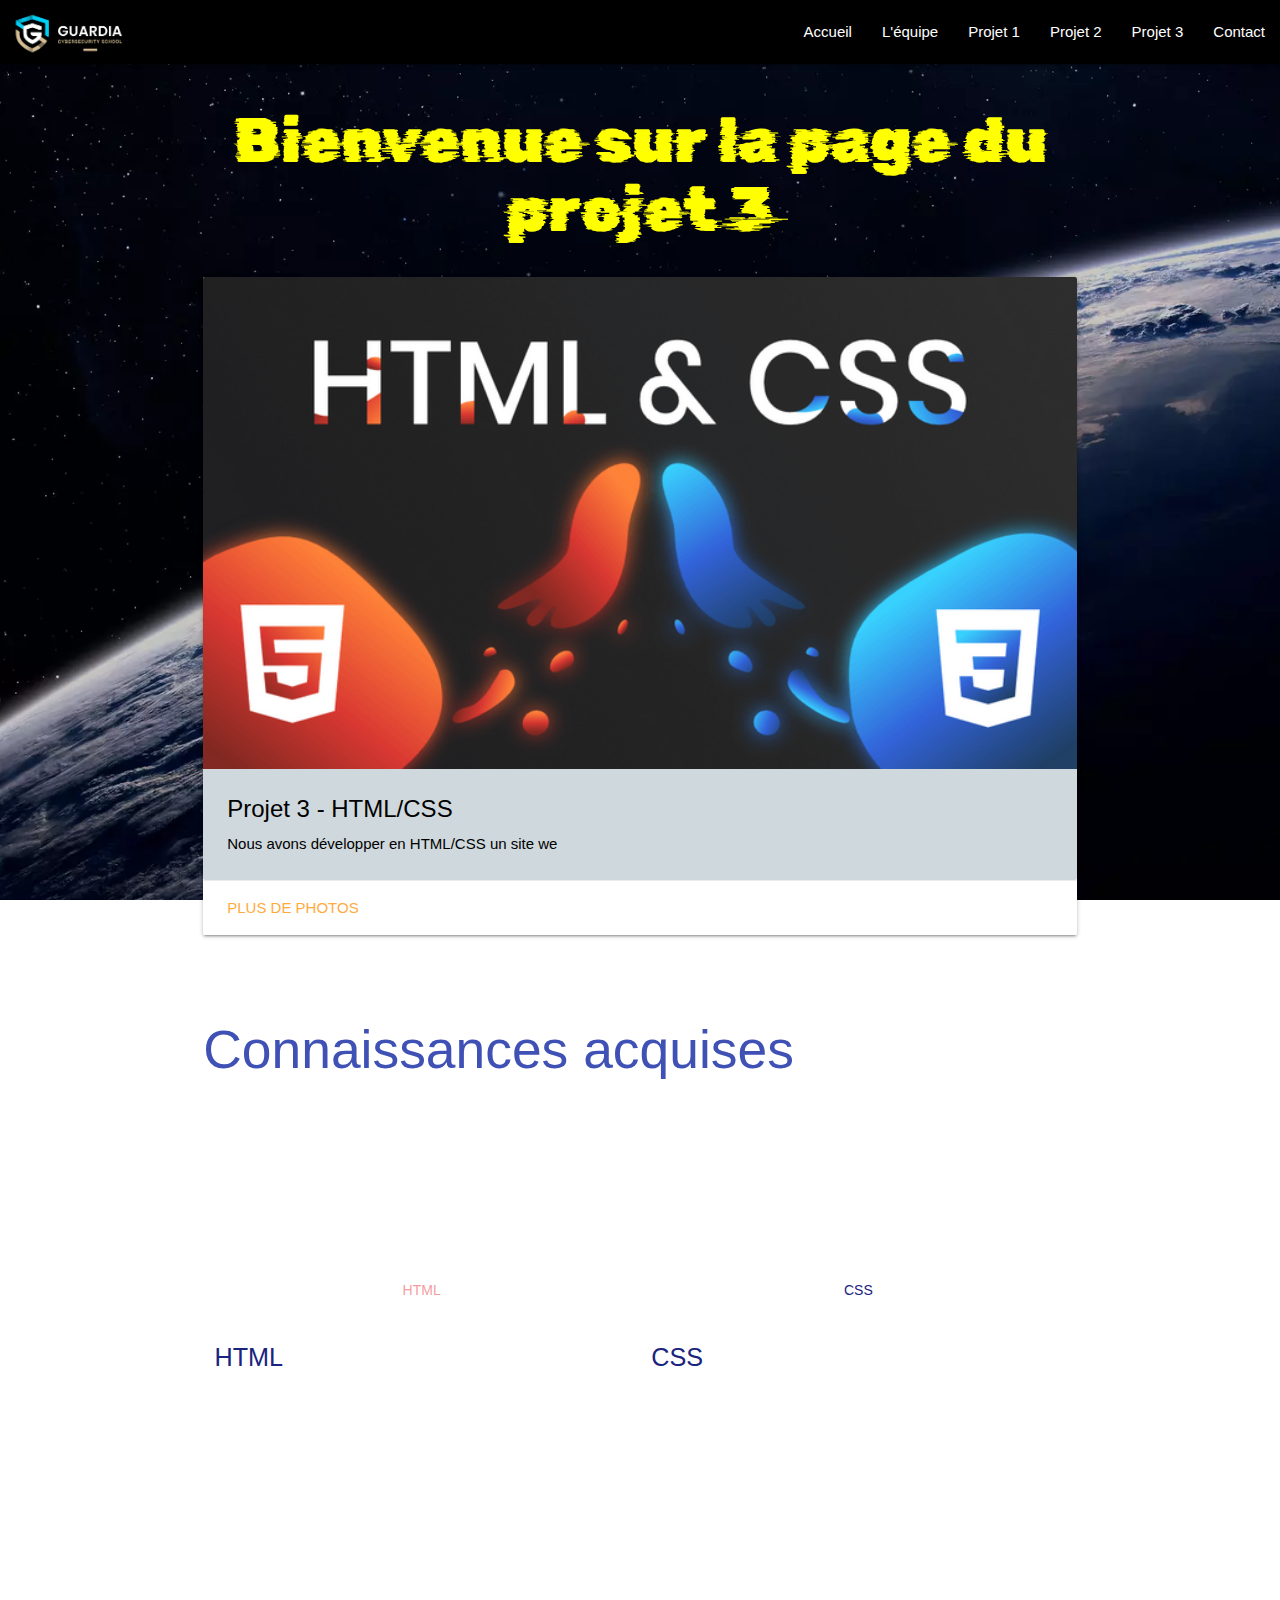
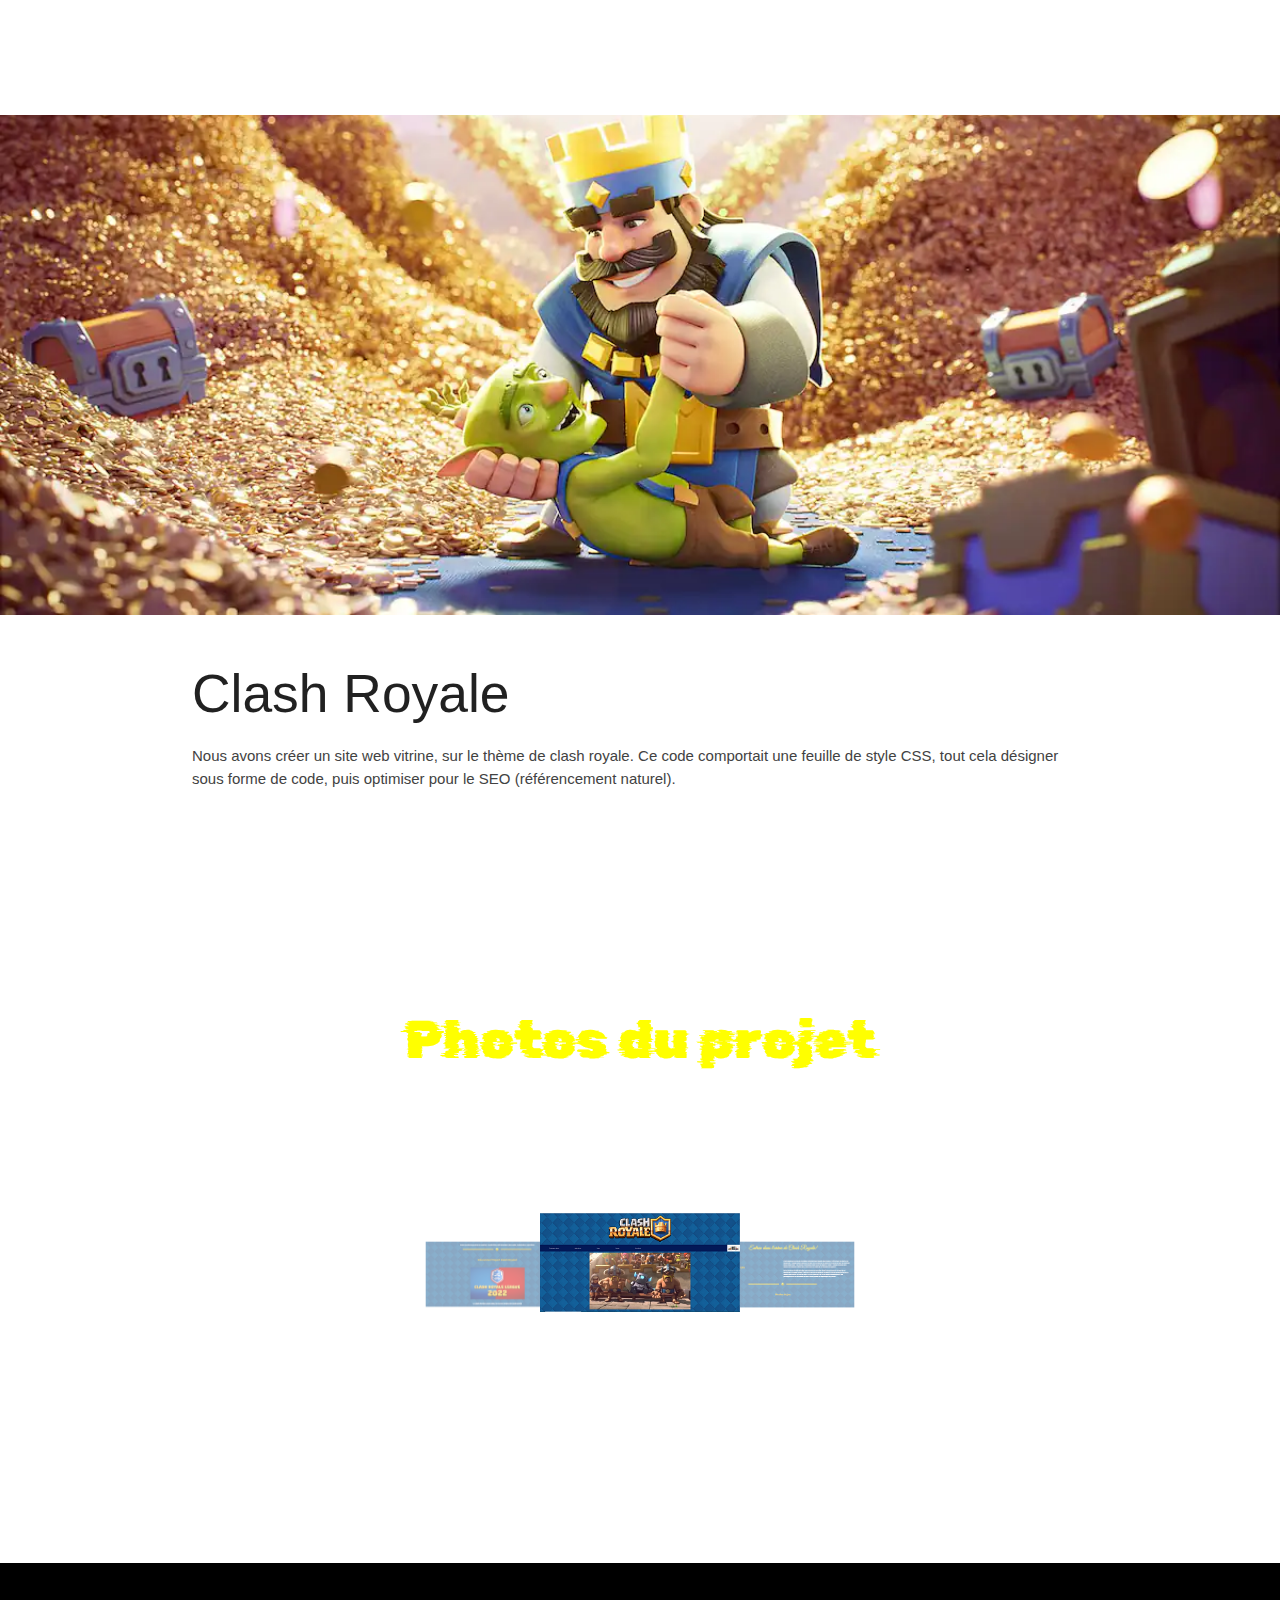
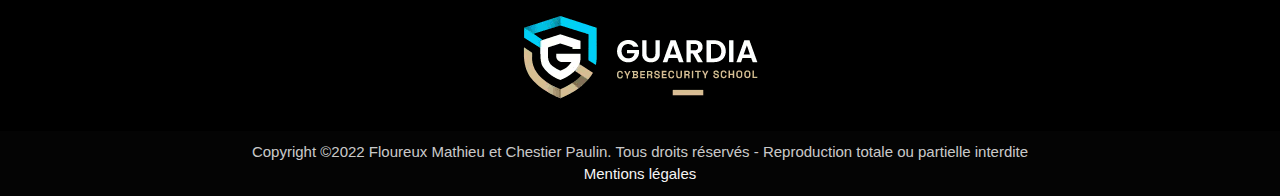
<file: html/Projet3.html>
<!DOCTYPE html>
<html lang="fr" dir="ltr">
  <head>
    <meta charset="UTF-8">
    <!--Import Google Icon Font-->
    <link href="https://fonts.googleapis.com/icon?family=Material+Icons" rel="stylesheet">
    <!--Import materialize.css-->
    <link type="text/css" rel="stylesheet" href="../css/materialize.css">
    <link rel="stylesheet" href="../css/projet.css">
    <!--Let browser know website is optimized for mobile-->
    <meta name="viewport" content="width=device-width, initial-scale=1.0">
    <!--Google Font-->
    <link rel="preconnect" href="https://fonts.googleapis.com">
    <link rel="preconnect" href="https://fonts.gstatic.com" crossorigin>
    <link href="https://fonts.googleapis.com/css2?family=Passion+One&family=Rubik+Glitch&family=Secular+One&display=swap" rel="stylesheet">
    <link rel="stylesheet" href="https://cdnjs.cloudflare.com/ajax/libs/animate.css/4.1.1/animate.min.css">
    <title>Projet 3 Guardia Cybersecurity School</title>
    <link rel="shortcut icon" href="../images/onglet.jpg">
  </head>

  <body>

    <!--Barre de navigation-->

    <div class="navbar-fixed">
      <nav>
        <div class="nav-wrapper">
          <a href="https://guardia.school/" target="_blank" class="brand-logo">
            <img src="../images/logo.png" alt="Logo Guardia Cybersecurity School">
          </a>
          <a href="#" data-target="mobile-demo" class="sidenav-trigger">
            <i class="material-icons">menu</i>
          </a>
          <ul class="right hide-on-med-and-down">
            <li>
              <a href="../html/index.html">
                Accueil
              </a>
            </li>
            <li>
              <a href="index.html#scroll2">
                L'équipe
              </a>
            </li>
            <li>
              <a href="../html/Projet1.html">
                Projet 1
              </a>
            </li>
            <li>
              <a href="../html/Projet2.html">
                Projet 2
              </a>
            </li>
            <li>
              <a href="#">
                Projet 3
              </a>
            </li>
            <li>
              <a href="index.html#scroll3">
                Contact
              </a>
            </li>
          </ul>
        </div>
      </nav>
    </div>
    <ul class="sidenav" id="mobile-demo">
      <li>
        <a href="../html/index.html">
          Accueil
        </a>
      </li>
      <li>
        <a href="index.html#scroll2">
          L'équipe
        </a>
      </li>
      <li>
        <a href="../html/Projet1.html">
          Projet 1
        </a>
      </li>
      <li>
        <a href="../html/Projet2.html">
          Projet 2
        </a>
      </li>
      <li>
        <a href="#">
          Projet 3
        </a>
      </li>
      <li>
        <a href="index.html#scroll3">
          Contact
        </a>
      </li>
    </ul>
    <!--Fin de la Barre de navigation-->

      <div class="container">
        <div class="title">
          <h1 class="animate__animated animate__rubberBand animate__delay-1s">
            Bienvenue sur la page du projet 3
          </h1>
        </div>

      <!--Cards-->

        <div class="row">
          <div class="col s12 ">
            <div class="card">
              <div class="card-image">
                <img src="../images/htmlcss.jpg" alt="html-css utilsé par Guardia Cybersecurity School">
              </div>
              <div class="card-content">
                <span class="card-title">
                  Projet 3 -  HTML/CSS
                </span>
                <p class="animate-text">
                  Nous avons développer en HTML/CSS un site web. Notre site comporte : un menu de navigation entre les différentes pages / parties du site,
                  une introduction résumant le concept du jeu, des photos / images / screenshots du jeu, une description du jeu, les principales règles du jeu, un bouton qui redirige sur la page officielle du jeu, un formulaire de contact, une vidéo de gameplay du jeu issue de Youtube via un “embed”, un design soigné et cohérent, des polices de caractères spéciales grâce à “Google Font”.
              </div>
              <div class="card-action">
                <div class="color-card">
                  <a href="#scroll1">
                    Plus de photos
                  </a>
                </div>
              </div>
            </div>
          </div>
        </div>
      </div>

    <!--Container-->

    <section class="container section">
      <div class="row">
        <div class="col s12 ">
          <h2 class="indigo-text text darken-4">
            Connaissances acquises
          </h2>
          <div class="text">
            <p>Les balises HTML & HTML5 : comprendre chaque balise, son fonctionnement, son utilité et son impact sur le référencement des pages.
            Les feuilles de styles CSS : comprendre comment structurer sa feuille de style, maîtriser le concept d’élément parent et enfant, connaître les propriétés de design web de base, maîtriser les héritages, les points de priorités.</p>
            <p>Structure HTML d’un site : utiliser les bonnes balises pour les bonnes raisons, dans le bon ordre. Respect des règles du W3C et des sémantiques.
            Esthétique d’un site : savoir designer de manière esthétique et ergonomique une page web.
            SEO : optimiser un site web pour le référencement naturel.</p>
          </div>
        </div>
        <div class="col s12  offset-12">
          <ul class="tabs">
            <li class="tab col s6">
            <a href="https://developer.mozilla.org/fr/docs/Web/HTML" target="_BLANK" class="indigo-text-darken-4">
              html
            </a>
            </li>
            <li class="tab col s6">
            <a href="https://developer.mozilla.org/fr/docs/Web/CSS" target="_BLANK" class="indigo-text text-darken-4">
              css
            </a>
            </li>
          </ul>
          <div class="col s6" id="html">
            <p class="flow-text indigo-text text-darken-4">
              HTML
            </p>
            <div class="text">
              <p>
                Le HyperText Markup Language, généralement abrégé HTML ou, dans sa dernière version, HTML5, est le langage de balisage conçu pour représenter les pages web. Nous avons utilisé le
                HTML, pour mettre en place notre site. Ce langage permet d’écrire de l’hypertexte (d’où son nom), de structurer sémantiquement une page web, de mettre en forme du contenu, de créer des formulaires de saisie ou encore d’inclure des ressources multimédias dont des images, des vidéos, et des programmes informatiques.
              </p>
              <p>
                Nous avons codé notre site de A à Z, en y incorporant des colonnes, des vidéos, des images, du texte.
              </p>
            </div>
          </div>
          <div class="col s6" id="css">
            <p class="flow-text indigo-text text-darken-4">
              CSS
            </p>
            <div class="text">
              <p>
                Les feuilles de style en cascade1, généralement appelées CSS de l'anglais Cascading Style Sheets, forment un langage informatique qui décrit la présentation des documents HTML et XML
              </p>
              <p>
                Nous avons ensuite utilisé le CSS, afin de change rle style de notre code, change rla police, changer la taille des images, changer la dispositions des élements. Nous avons donc mélé, deux langages pour coder notre site, le HTML et le CSS.
              </p>
            </div>
          </div>
        </div>
      </div>
    </section>

    <!--Parallax-->

    <div class="parallax-container">
      <div class="parallax">
        <img src="../images/clash5.jpg" alt="Clash Royal Parralax Guardia Cybersecurity School">
      </div>
    </div>
    <div class="section white">
      <div class="row container">
        <h2 class="header">
          Clash Royale
        </h2>
        <p class="grey-text text-darken-3 lighten-3">
          Nous avons créer un site web vitrine, sur le thème de clash royale. Ce code comportait une feuille de style CSS, tout cela désigner sous forme de code, puis
          optimiser  pour le SEO (référencement naturel).
        </p>
      </div>
    </div>
    <br>
    <br>
    <br>
    <br>
    <br>
    <br>
    <div id="scroll1" class="title">
      <h2>
        Photos du projet
      </h2>
    </div>
    <br>

    <!--Carousel-->
      <div class="carousel">
        <a class="carousel-item" href="#one!">
          <img src="../images/clash.jpg" alt="photo 1 projet 3 Guardia Cybersecurity School">
        </a>
        <a class="carousel-item" href="#two!">
          <img src="../images/clash2.jpg" alt="photo 2 projet 3 Guardia Cybersecurity School">
        </a>
        <a class="carousel-item" href="#three!">
          <img src="../images/clash3.jpg" alt="photo 3 projet 3 Guardia Cybersecurity School">
        </a>
        <a class="carousel-item" href="#four!">
          <img src="../images/clash4.jpg" alt="photo 4 projet 3 Guardia Cybersecurity School">
        </a>
      </div>
      <!--Pied de Page-->
      <footer class="page-footer">
        <div class="container">
          <a href="https://guardia.school/" target="_blank">
            <img src="../images/logo.png" alt="Logo Guardia Cybersecurity School">
          </a>
        </div>
        <div class="footer-copyright">
          <div class="container">
            Copyright ©2022 Floureux Mathieu et Chestier Paulin. Tous droits réservés - Reproduction totale ou partielle interdite
            <br>
            <a class="grey-text text-lighten-4 center" href="https://youtu.be/ptw2FLKXDQE" target="_blank">
              Mentions légales
            </a>
          </div>
        </div>
      </footer>
      <!--Fin du Pied de Page-->

      <!-- Compiled and minified JavaScript -->
      <!--JavaScript at end of body for optimized loading-->
      <script src="../js/jqueryjsmin.js"></script>
      <script src="../js/materialize.min.js"></script>
      <script src="../js/script.js"></script>

  </body>

</html>
</file>
<file: css/style.css>
html{
    scroll-behavior: smooth;
}

body{
    background-image: url(../images/space.jpg);
    background-repeat: no-repeat;
    background-size: cover;
    background-attachment: fixed;
}

/*Barre de Navigation*/

.nav-wrapper{
    background-color: black;
}
.nav-wrapper > .brand-logo img{
    height: 64px;
}

#scroll{
    scroll-margin-top: 0;
}

/*Partie 1 : Accueil*/

div.home{
    background-image: url(../images/cover.jpg);
    background-repeat: no-repeat;
    background-size: cover;
    background-position: center;
}

div.font-effect-three-dimensional{
    text-align: center;
    font-family: 'Anton', sans-serif;
    color: #ffd600;
    font-size: 48px;
}

/*Partie 2 : L'équipe*/

div.team{
    text-align: center;
    font-family: 'Anton', sans-serif;
    color: white;
    margin-top: 100px;
}

div.title{
    text-align: center;
    color: white;
    margin-top: 100px;
    font-family: 'Anton', sans-serif;
}

div.row{
    margin-top: 100px;
}

/*Partie 3 : Contact*/

div.txt{
    margin-top: 50px;
    margin-bottom: 50px;
    color: white;
    float: left;
}

div.txt:hover{
    color: purple;
}

div.map{
    margin-top: 50px;
    float: right;
}

#modal1{
    color: black;
}

h4.fdc{
    text-align: center;
}

/*Pied de Page*/

body {
    display: flex;
    min-height: 100vh;
    flex-direction: column;
}

main {
    flex: 1 0 auto;
}

.page-footer{
    background-color: black;
    text-align: center;
}
</file>
<file: css/projet.css>
html{
  scroll-behavior: smooth;
}

body{
  background-image: url(../images/space.jpg);
  background-repeat: no-repeat;
  background-size: cover;
  background-attachment: fixed;
}

/*Barre de Navigation*/

.nav-wrapper{
  background-color: black;
}
.nav-wrapper > .brand-logo img{
  height: 64px;
}

#scroll{
  scroll-margin-top: 0;
}

/*Titre*/

.title{
color: yellow;
text-align: center;
font-family: 'Rubik Glitch', cursive
}

/*Cards*/

.card-content{
background-color: #cfd8dc;
color:black;
}

/*Container*/

.text{
  color: white;
  font-family: 'Oswald', sans-serif;
}

.carousel{
  margin-bottom: 50px;
}

/*Pied de Page*/
body {
display: flex;
min-height: 100vh;
flex-direction: column;
}

main {
flex: 1 0 auto;
}

.page-footer{
background-color: black;
text-align: center;
}
</file>
